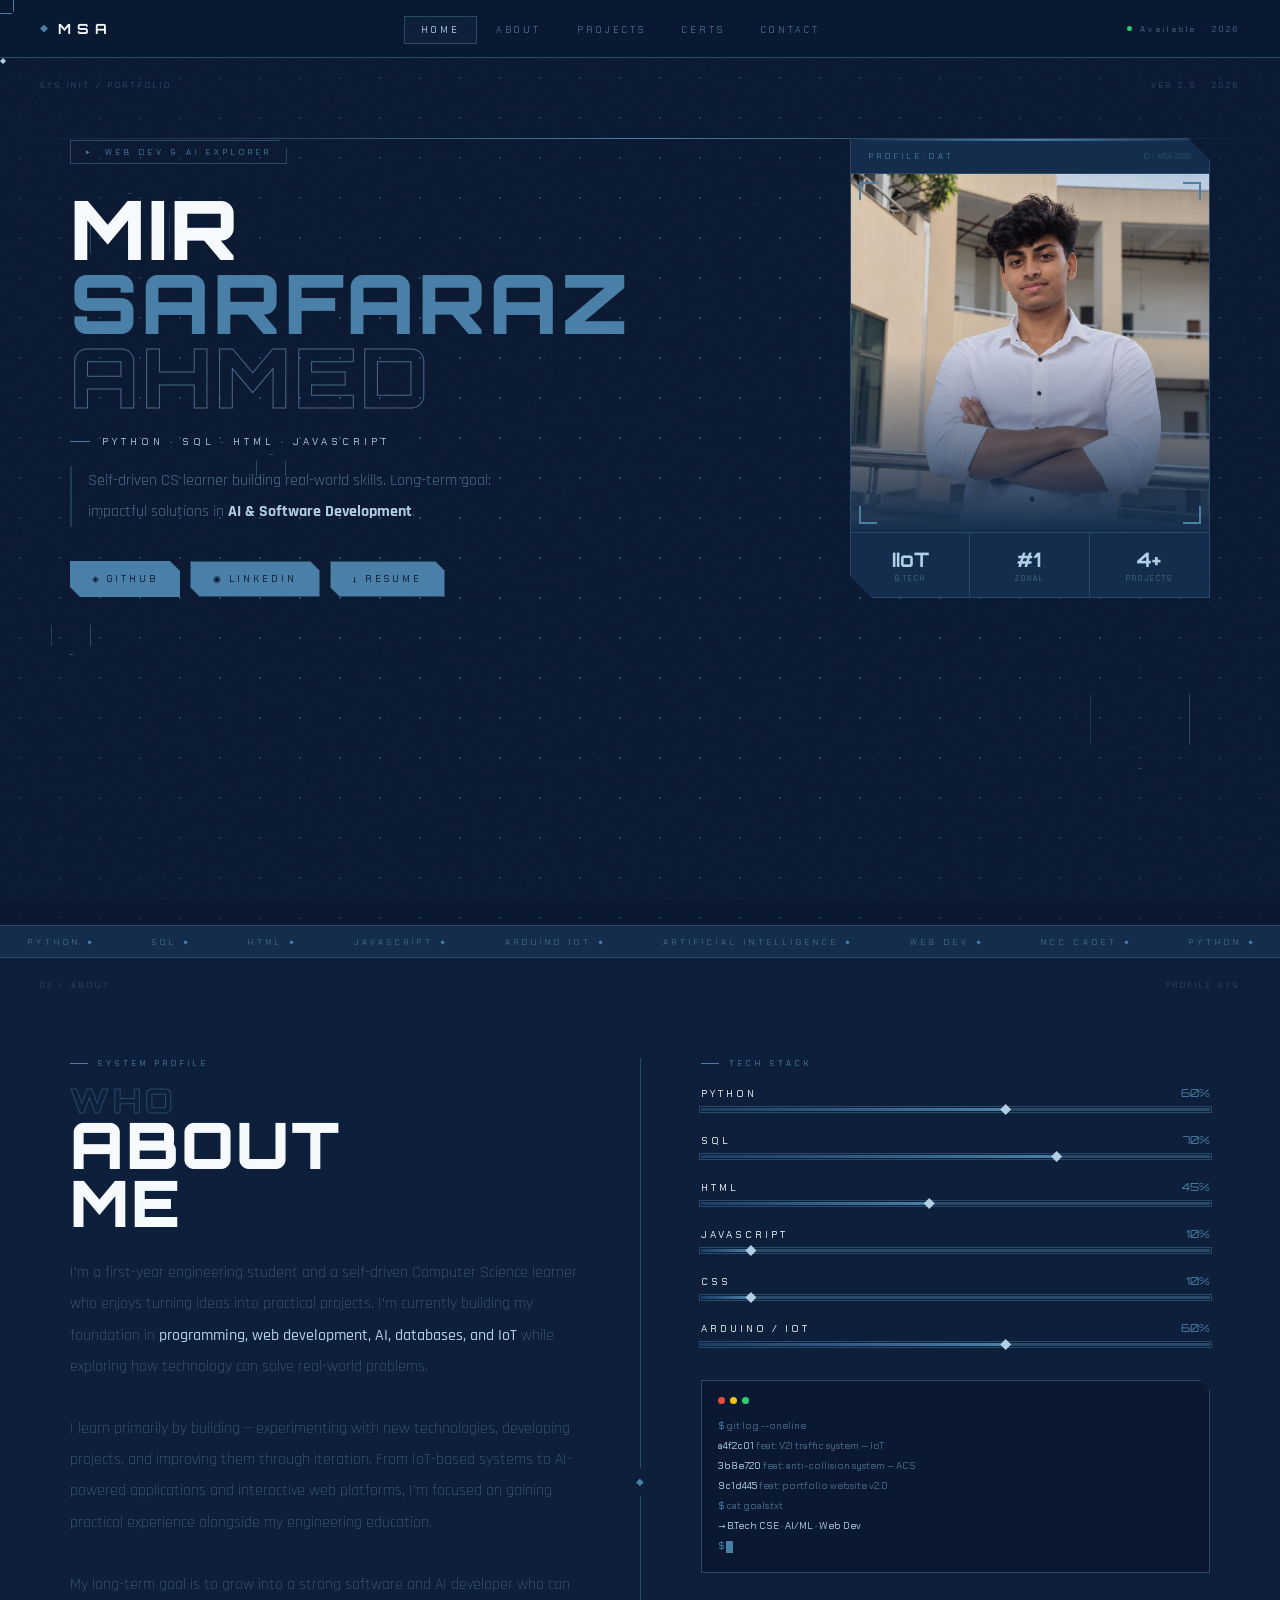
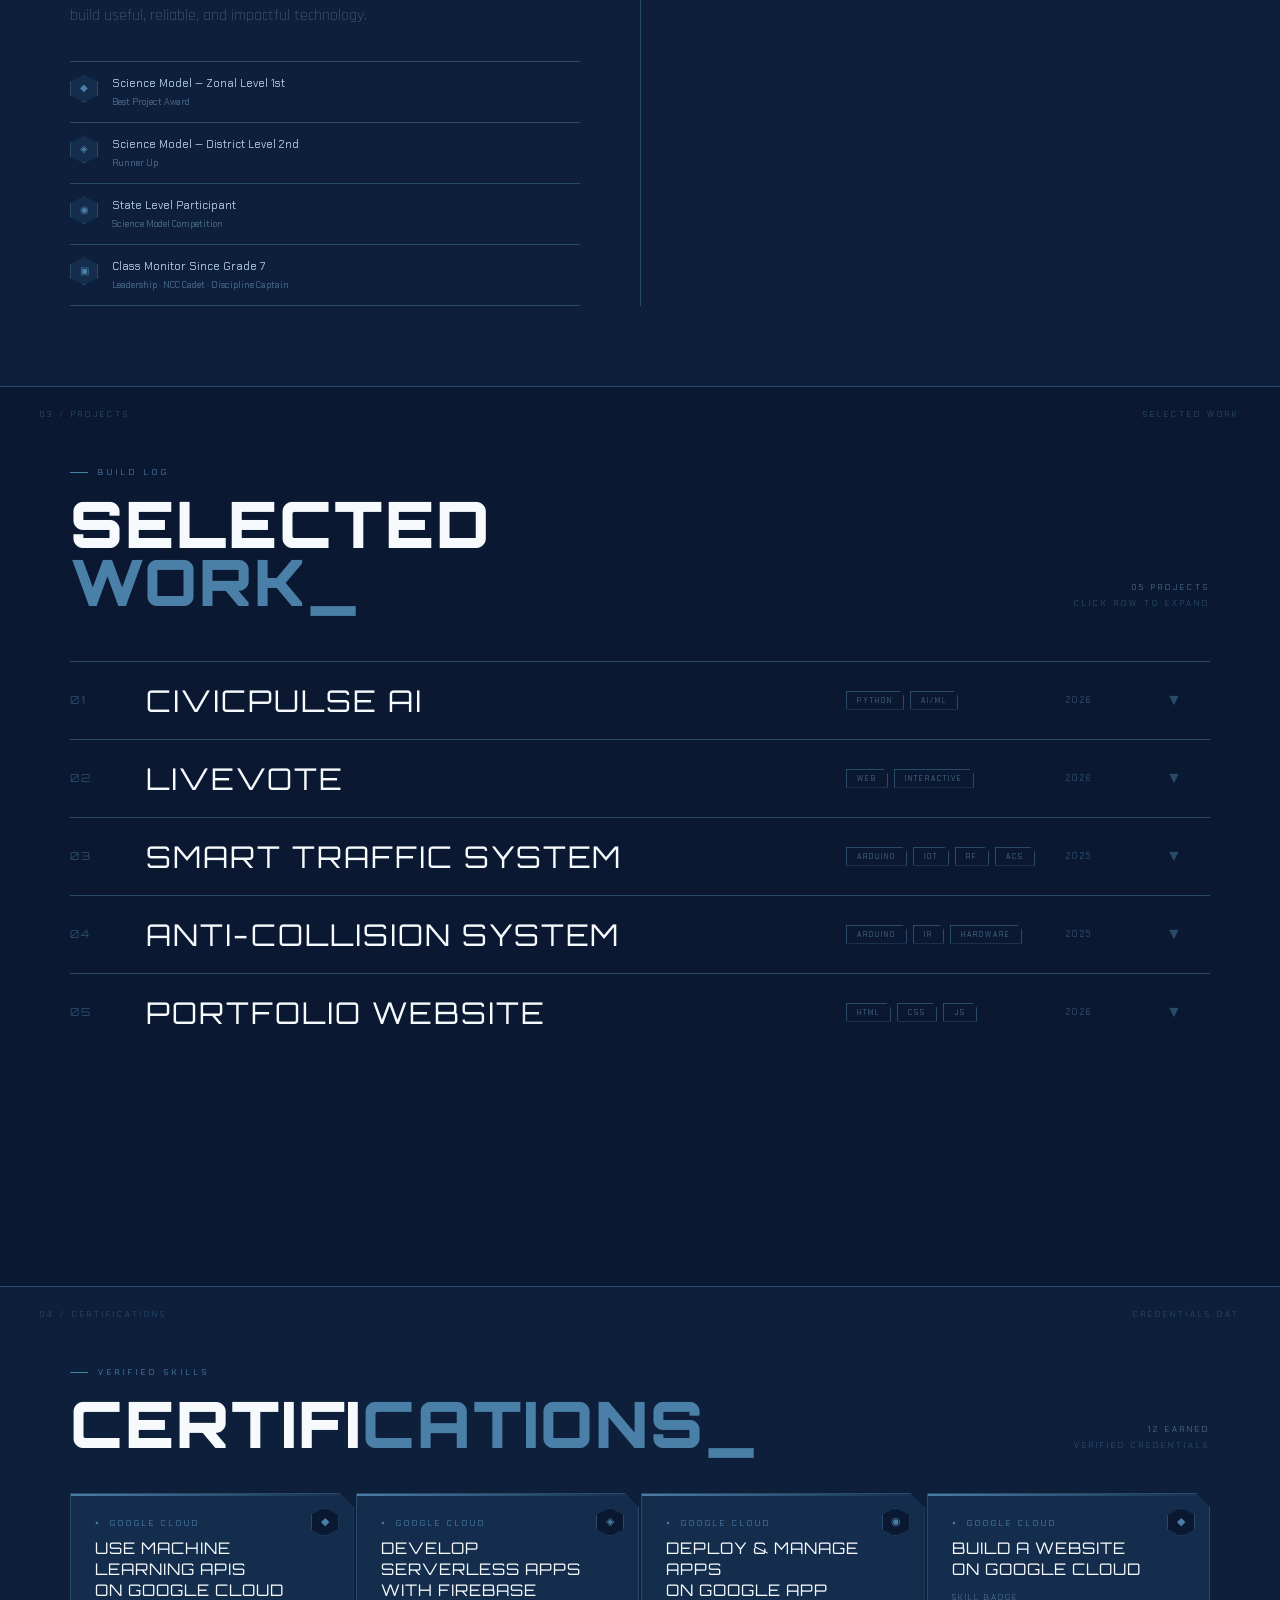
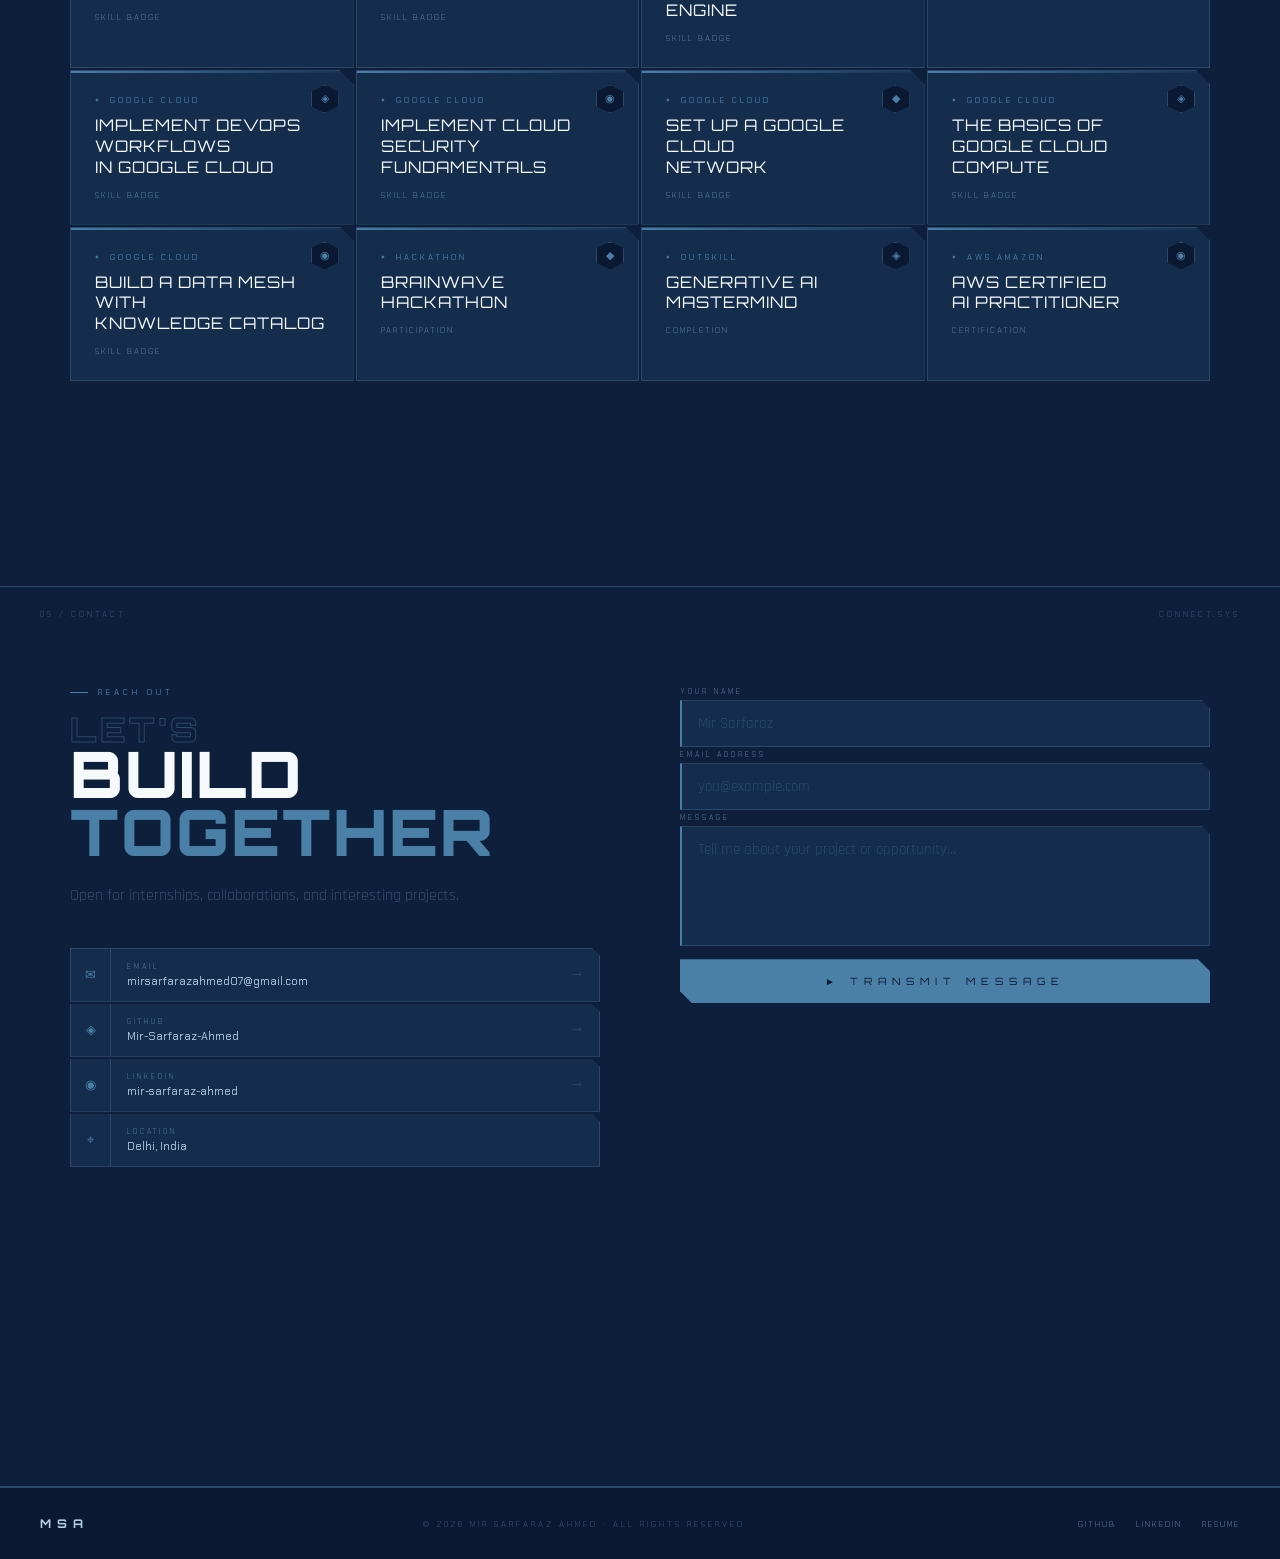
<file: index.html>
<!DOCTYPE html>
<html lang="en">
<head>
<meta charset="UTF-8">
<meta name="viewport" content="width=device-width, initial-scale=1.0">
<title>Mir Sarfaraz Ahmed | Portfolio</title>
<link rel="icon" type="image/png" href="profile.jpg">
<link rel="preconnect" href="https://fonts.googleapis.com">
<link href="https://fonts.googleapis.com/css2?family=Orbitron:wght@400;600;700;900&family=Chakra+Petch:wght@300;400;500;600&family=Rajdhani:wght@300;400;500&display=swap" rel="stylesheet">
<link rel="stylesheet" href="style.css">

<style>
/* ── Certifications ─────────────────────────── */
.cert-grid {
  display: grid;
  grid-template-columns: repeat(auto-fill, minmax(280px, 1fr));
  gap: 2px;
  max-width: 1140px;
  margin: 40px auto 0;
}
.cert-card {
  background: var(--surface2);
  border: 1px solid var(--dim);
  padding: 24px;
  position: relative;
  clip-path: polygon(0 0, calc(100% - 14px) 0, 100% 14px, 100% 100%, 0 100%);
  transition: all .25s;
}
.cert-card::before {
  content: '';
  position: absolute; top: 0; left: 0; right: 0; height: 2px;
  background: linear-gradient(90deg, var(--accent), transparent);
}
.cert-card:hover {
  background: rgba(74,127,167,0.08);
  border-color: var(--accent);
}
.cert-card.coming-soon { opacity: .4; cursor: default; }
.cert-issuer {
  font-family: var(--font-ui); font-size: 8px; letter-spacing: 3px;
  text-transform: uppercase; color: var(--accent);
  margin-bottom: 10px;
  display: flex; align-items: center; gap: 8px;
}
.cert-issuer::before { content: '◆'; font-size: 6px; }
.cert-name {
  font-family: var(--font-display); font-size: 16px;
  letter-spacing: 1px; text-transform: uppercase;
  color: var(--white); line-height: 1.3;
}
.cert-date {
  font-family: var(--font-ui); font-size: 8px; letter-spacing: 2px;
  color: var(--muted); margin-top: 12px; text-transform: uppercase;
}
.cert-badge {
  position: absolute; top: 14px; right: 14px;
  width: 28px; height: 28px;
  border: 1px solid var(--dim); background: var(--bg);
  display: flex; align-items: center; justify-content: center;
  font-size: 11px; color: var(--accent);
  clip-path: polygon(50% 0, 100% 25%, 100% 75%, 50% 100%, 0 75%, 0 25%);
}

/* ── ACS block inside project expand ────────── */
.acs-block {
  margin-top: 18px;
  padding-top: 16px;
  border-top: 1px solid var(--dim);
}
.acs-label {
  font-family: var(--font-ui); font-size: 8px; letter-spacing: 4px;
  text-transform: uppercase; color: var(--accent);
  margin-bottom: 10px;
  display: flex; align-items: center; gap: 8px;
}
.acs-label::before { content: '►'; font-size: 6px; }
.acs-block p {
  font-family: var(--font-body); font-size: 14px;
  line-height: 1.85; color: var(--muted);
}
</style>
</head>
<body>

<!-- CUSTOM CURSOR -->
<div class="c-dot" id="cdot"></div>
<div class="c-ring" id="cring"></div>

<!-- ══════════════════════════════════════
     NAVBAR
══════════════════════════════════════ -->
<nav id="navbar">
  <div class="nav-logo">MSA</div>
  <ul class="nav-links">
    <li><a href="#home"            class="active">Home</a></li>
    <li><a href="#about"                         >About</a></li>
    <li><a href="#projects"                      >Projects</a></li>
    <li><a href="#certifications"                >Certs</a></li>
    <li><a href="#contact"                       >Contact</a></li>
  </ul>
  <div class="nav-status">
    <div class="status-dot"></div>Available · 2026
  </div>
</nav>


<!-- ══════════════════════════════════════
     HERO
══════════════════════════════════════ -->
<header id="home" class="section">

  <div class="dot-grid"></div>
  <div class="scan-line"></div>
  <div class="hex-bg">
    <div class="hex"></div><div class="hex"></div><div class="hex"></div>
    <div class="hex"></div><div class="hex"></div>
  </div>

  <span class="sc sc-tl reveal-left">SYS.INIT / PORTFOLIO</span>
  <span class="sc sc-tr">VER 2.0 · 2026</span>
  <span class="sc sc-bl">DELHI, INDIA</span>
  <span class="sc sc-br">COMPUTER SCIENCE</span>

  <div class="hero-content">

    <div class="hero-left">
      <div class="hero-tag reveal">WEB DEV &amp; AI EXPLORER</div>
      <h1 class="hero-name reveal">
        <span class="ln1">Mir</span>
        <span class="ln2">Sarfaraz</span>
        <span class="ln3">Ahmed</span>
      </h1>
      <div class="hero-role reveal">Python · SQL · HTML · JavaScript</div>
      <p class="hero-bio reveal">
        Self-driven CS learner building real-world skills. Long-term goal: impactful solutions in
        <strong>AI &amp; Software Development</strong>.
      </p>
      <div class="hero-actions reveal">
        <a href="https://github.com/Mir-Sarfaraz-Ahmed" target="_blank" class="btn btn-primary">◈ GitHub</a>
        <a href="https://www.linkedin.com/in/mir-sarfaraz-ahmed-367957329/" target="_blank" class="btn btn-ghost">◉ LinkedIn</a>
        <a href="resume.pdf" download class="btn btn-ghost">↓ Resume</a>
      </div>
    </div>

    <div class="hero-panel reveal">
      <div class="panel-header">
        <span class="panel-title">PROFILE.DAT</span>
        <span class="panel-id">ID :: MSA-2026</span>
      </div>
      <div class="panel-photo">
        <img src="profile.jpg" alt="Mir Sarfaraz Ahmed">
        <div class="panel-photo-overlay"></div>
        <span class="photo-corner tl"></span>
        <span class="photo-corner tr"></span>
        <span class="photo-corner bl"></span>
        <span class="photo-corner br"></span>
      </div>
      <div class="panel-stats">
        <div class="p-stat">
          <div class="p-stat-val">IIoT</div>
          <div class="p-stat-key">B.Tech</div>
        </div>
        <div class="p-stat">
          <div class="p-stat-val">#1</div>
          <div class="p-stat-key">Zonal</div>
        </div>
        <div class="p-stat">
          <div class="p-stat-val">4+</div>
          <div class="p-stat-key">Projects</div>
        </div>
      </div>
    </div>

  </div>

  <div class="ticker-bar">
    <div class="ticker-track">
      <span>Python</span><span>SQL</span><span>HTML</span><span>JavaScript</span>
      <span>Arduino IoT</span><span>Artificial Intelligence</span><span>Web Dev</span><span>NCC Cadet</span>
      <span>Python</span><span>SQL</span><span>HTML</span><span>JavaScript</span>
      <span>Arduino IoT</span><span>Artificial Intelligence</span><span>Web Dev</span><span>NCC Cadet</span>
    </div>
  </div>

</header>


<!-- ══════════════════════════════════════
     ABOUT
══════════════════════════════════════ -->
<section id="about" class="section">

  <span class="sc sc-tl">02 / ABOUT</span>
  <span class="sc sc-tr">PROFILE.SYS</span>

  <div class="about-grid">

    <div class="about-left-panel">
      <div class="section-tag reveal">System Profile</div>
      <h2 class="section-title reveal">
        <span class="ghost-txt">WHO</span>
        About<br>Me
      </h2>
      <p class="about-desc reveal">
        I’m a first-year engineering student and a self-driven Computer Science learner who enjoys turning ideas into practical projects. I’m currently building my foundation in <strong>programming, web development, AI, databases, and IoT</strong> while exploring how technology can solve real-world problems.<br><br>
        I learn primarily by building — experimenting with new technologies, developing projects, and improving them through iteration. From IoT-based systems to AI-powered applications and interactive web platforms, I’m focused on gaining practical experience alongside my engineering education.<br><br>
        My long-term goal is to grow into a strong software and AI developer who can build useful, reliable, and impactful technology.
      </p>

      <div class="ach-list reveal">
        <div class="ach-item">
          <div class="ach-icon">◆</div>
          <div class="ach-text">Science Model — Zonal Level 1st<small>Best Project Award</small></div>
        </div>
        <div class="ach-item">
          <div class="ach-icon">◈</div>
          <div class="ach-text">Science Model — District Level 2nd<small>Runner Up</small></div>
        </div>
        <div class="ach-item">
          <div class="ach-icon">◉</div>
          <div class="ach-text">State Level Participant<small>Science Model Competition</small></div>
        </div>
        <div class="ach-item">
          <div class="ach-icon">▣</div>
          <div class="ach-text">Class Monitor Since Grade 7<small>Leadership · NCC Cadet · Discipline Captain</small></div>
        </div>
      </div>
    </div>

    <div class="about-divider"></div>

    <div class="about-right-panel">
      <div class="section-tag reveal">Tech Stack</div>

      <div class="skills-block reveal" id="skillsBlock">
        <div class="skill-row">
          <div class="skill-meta"><span class="skill-name">Python</span><span class="skill-pct">60%</span></div>
          <div class="skill-track"><div class="skill-fill" data-w="60"></div></div>
        </div>
        <div class="skill-row">
          <div class="skill-meta"><span class="skill-name">SQL</span><span class="skill-pct">70%</span></div>
          <div class="skill-track"><div class="skill-fill" data-w="70"></div></div>
        </div>
        <div class="skill-row">
          <div class="skill-meta"><span class="skill-name">HTML</span><span class="skill-pct">45%</span></div>
          <div class="skill-track"><div class="skill-fill" data-w="45"></div></div>
        </div>
        <div class="skill-row">
          <div class="skill-meta"><span class="skill-name">JavaScript</span><span class="skill-pct">10%</span></div>
          <div class="skill-track"><div class="skill-fill" data-w="10"></div></div>
        </div>
        <div class="skill-row">
          <div class="skill-meta"><span class="skill-name">CSS</span><span class="skill-pct">10%</span></div>
          <div class="skill-track"><div class="skill-fill" data-w="10"></div></div>
        </div>
        <div class="skill-row">
          <div class="skill-meta"><span class="skill-name">Arduino / IoT</span><span class="skill-pct">60%</span></div>
          <div class="skill-track"><div class="skill-fill" data-w="60"></div></div>
        </div>
      </div>

      <div class="terminal reveal">
        <div class="terminal-dots">
          <span class="td-red"></span>
          <span class="td-yellow"></span>
          <span class="td-green"></span>
        </div>
        <div class="terminal-body">
          <p><span class="t-cmd">$</span> git log --oneline</p>
          <p><span class="t-sha">a4f2c01</span> feat: V2I traffic system — IoT</p>
          <p><span class="t-sha">3b8e720</span> feat: anti-collision system — ACS</p>
          <p><span class="t-sha">9c1d445</span> feat: portfolio website v2.0</p>
          <p><span class="t-cmd">$</span> cat goals.txt</p>
          <p><span class="t-hi">→ B.Tech CSE · AI/ML · Web Dev</span></p>
          <p><span class="t-cmd">$</span> <span class="t-cursor"></span></p>
        </div>
      </div>
    </div>

  </div>
</section>


<!-- ══════════════════════════════════════
     PROJECTS
══════════════════════════════════════ -->
<section id="projects" class="section">

  <span class="sc sc-tl">03 / PROJECTS</span>
  <span class="sc sc-tr">SELECTED WORK</span>

  <div class="projects-head reveal">
    <div>
      <div class="section-tag">Build Log</div>
      <h2 class="section-title">Selected<br><span class="accent">Work_</span></h2>
    </div>
    <div class="proj-count">05 PROJECTS<br><span>CLICK ROW TO EXPAND</span></div>
  </div>

  <div class="proj-table reveal">

    <!-- Project 1 — CivicPulse AI -->
    <div class="proj-row" onclick="toggleProject(0)">
      <span class="p-idx">01</span>
      <span class="p-title">CivicPulse AI</span>
      <div class="p-tags">
        <span class="p-tag">Python</span>
        <span class="p-tag">AI/ML</span>
      </div>
      <span class="p-year">2026</span>
      <span class="p-arrow" id="parr0">▼</span>
    </div>
    <div class="proj-detail" id="pdet0">
      <div class="proj-detail-inner">
        <div>
          <p>
            An AI-powered civic issue reporting and prioritization platform. Citizens can report issues such as potholes, emergencies, and garbage pileups. The system uses AI to analyze reports, assess severity, and score priorities for urban problem tracking.
          </p>
          <a href="https://civicpulse-ai-pi.vercel.app/#" target="_blank" class="proj-detail-link">View Live Platform →</a>
          <br>
          <a href="https://github.com/Mir-Sarfaraz-Ahmed/civicpulse-ai" target="_blank" class="proj-detail-link">View GitHub Repository →</a>
        </div>
        <div class="proj-detail-img">
          <img src="civicpulse.jpg" alt="CivicPulse AI"
               onerror="this.parentElement.innerHTML='[ CIVICPULSE AI DASHBOARD ]'">
        </div>
      </div>
    </div>

    <!-- Project 2 — LiveVote -->
    <div class="proj-row" onclick="toggleProject(1)">
      <span class="p-idx">02</span>
      <span class="p-title">LiveVote</span>
      <div class="p-tags">
        <span class="p-tag">Web</span>
        <span class="p-tag">Interactive</span>
      </div>
      <span class="p-year">2026</span>
      <span class="p-arrow" id="parr1">▼</span>
    </div>
    <div class="proj-detail" id="pdet1">
      <div class="proj-detail-inner">
        <div>
          <p>
            An interactive real-time voting and polling platform designed for presentations, classrooms, and workshops. Features include live session hosting, participant joining via room code or QR, prepared question banks, and live results tracking.
          </p>
          <a href="https://livevotebysarfaraz.ai.studio/" target="_blank" class="proj-detail-link">View Live Platform →</a>
        </div>
        <div class="proj-detail-img">
          <img src="livevote.jpg" alt="LiveVote by Sarfaraz"
               onerror="this.parentElement.innerHTML='[ LIVEVOTE DASHBOARD ]'">
        </div>
      </div>
    </div>

    <!-- Project 3 — Smart Traffic System -->
    <div class="proj-row" onclick="toggleProject(2)">
      <span class="p-idx">03</span>
      <span class="p-title">Smart Traffic System</span>
      <div class="p-tags">
        <span class="p-tag">Arduino</span>
        <span class="p-tag">IoT</span>
        <span class="p-tag">RF</span>
        <span class="p-tag">ACS</span>
      </div>
      <span class="p-year">2025</span>
      <span class="p-arrow" id="parr2">▼</span>
    </div>
    <div class="proj-detail" id="pdet2">
      <div class="proj-detail-inner">
        <div>
          <p>
            Arduino-based V2I intelligent traffic control using IR sensors for density
            detection, RF-based ambulance priority override, and adaptive signal timing.
            Won 1st at Zonal and 2nd at District level science model competition.
          </p>
          <a href="traffic-project.html" class="proj-detail-link">View Full Project →</a>

          <!-- ACS grouped here -->
          <div class="acs-block">
            <div class="acs-label">Anti-Collision System (ACS)</div>
            <p>
              Collision Avoidance Warning System for hazardous road sections like mountain
              turns. Uses IR sensors and a relay module to detect oncoming vehicles around
              blind spots and trigger real-time visual alerts — preventing accidents before
              they happen.
            </p>
          </div>
        </div>
        <div class="proj-detail-img">
          <img src="traffic1.jpg" alt="Traffic System"
               onerror="this.parentElement.innerHTML='[ TRAFFIC MODEL ]'">
        </div>
      </div>
    </div>

    <!-- Project 4 — Anti-Collision System -->
    <div class="proj-row" onclick="toggleProject(3)">
      <span class="p-idx">04</span>
      <span class="p-title">Anti-Collision System</span>
      <div class="p-tags">
        <span class="p-tag">Arduino</span>
        <span class="p-tag">IR</span>
        <span class="p-tag">Hardware</span>
      </div>
      <span class="p-year">2025</span>
      <span class="p-arrow" id="parr3">▼</span>
    </div>
    <div class="proj-detail" id="pdet3">
      <div class="proj-detail-inner">
        <div>
          <p>
            A Collision Avoidance Warning System designed for hazardous road sections like mountain turns. It uses IR sensors and relay modules to detect oncoming vehicles around blind spots and triggers real-time visual alerts to prevent accidents.
          </p>
          <a href="acs-project.html" class="proj-detail-link">View Full Project →</a>
        </div>
        <div class="proj-detail-img">
          <img src="traffic2.jpg" alt="Anti Collision System"
               onerror="this.parentElement.innerHTML='[ ACS SYSTEM ]'">
        </div>
      </div>
    </div>

    <!-- Project 5 — Portfolio Website -->
    <div class="proj-row" onclick="toggleProject(4)">
      <span class="p-idx">05</span>
      <span class="p-title">Portfolio Website</span>
      <div class="p-tags">
        <span class="p-tag">HTML</span>
        <span class="p-tag">CSS</span>
        <span class="p-tag">JS</span>
      </div>
      <span class="p-year">2026</span>
      <span class="p-arrow" id="parr4">▼</span>
    </div>
    <div class="proj-detail" id="pdet4">
      <div class="proj-detail-inner">
        <div>
          <p>
            Built from scratch using vanilla HTML, CSS and JavaScript. Features a dark
            navy futuristic design system, contact form via Formspree, animated skill bars,
            custom cursor, scroll reveals, and a dedicated project detail page.
          </p>
          <a href="#home" class="proj-detail-link">You're looking at it →</a>
        </div>
        <!-- Add portfolio-screenshot.png to your repo to show here -->
        <div class="proj-detail-img">
          <img src="portfolio-screenshot.png" alt="Portfolio Screenshot"
               onerror="this.parentElement.innerHTML='[ TAKE A SCREENSHOT &amp; SAVE AS portfolio-screenshot.png ]'">
        </div>
      </div>
    </div>

  </div>
</section>


<!-- ══════════════════════════════════════
     CERTIFICATIONS
══════════════════════════════════════ -->
<section id="certifications" class="section" style="background:var(--bg2)">

  <span class="sc sc-tl">04 / CERTIFICATIONS</span>
  <span class="sc sc-tr">CREDENTIALS.DAT</span>

  <div style="max-width:1140px; margin:0 auto">

    <div class="projects-head reveal" style="margin-bottom:10px">
      <div>
        <div class="section-tag">Verified Skills</div>
        <h2 class="section-title">Certifi<span class="accent">cations_</span></h2>
      </div>
      <div class="proj-count">12 EARNED<br><span>VERIFIED CREDENTIALS</span></div>
    </div>

    <div class="cert-grid reveal">

      <!-- Cert 1 -->
      <div class="cert-card">
        <div class="cert-badge">◆</div>
        <div class="cert-issuer">Google Cloud</div>
        <div class="cert-name">Use Machine Learning APIs<br>on Google Cloud</div>
        <div class="cert-date">Skill Badge</div>
      </div>

      <!-- Cert 2 -->
      <div class="cert-card">
        <div class="cert-badge">◈</div>
        <div class="cert-issuer">Google Cloud</div>
        <div class="cert-name">Develop Serverless Apps<br>with Firebase</div>
        <div class="cert-date">Skill Badge</div>
      </div>

      <!-- Cert 3 -->
      <div class="cert-card">
        <div class="cert-badge">◉</div>
        <div class="cert-issuer">Google Cloud</div>
        <div class="cert-name">Deploy &amp; Manage Apps<br>on Google App Engine</div>
        <div class="cert-date">Skill Badge</div>
      </div>

      <!-- Cert 4 -->
      <div class="cert-card">
        <div class="cert-badge">◆</div>
        <div class="cert-issuer">Google Cloud</div>
        <div class="cert-name">Build a Website<br>on Google Cloud</div>
        <div class="cert-date">Skill Badge</div>
      </div>

      <!-- Cert 5 -->
      <div class="cert-card">
        <div class="cert-badge">◈</div>
        <div class="cert-issuer">Google Cloud</div>
        <div class="cert-name">Implement DevOps Workflows<br>in Google Cloud</div>
        <div class="cert-date">Skill Badge</div>
      </div>

      <!-- Cert 6 -->
      <div class="cert-card">
        <div class="cert-badge">◉</div>
        <div class="cert-issuer">Google Cloud</div>
        <div class="cert-name">Implement Cloud Security<br>Fundamentals</div>
        <div class="cert-date">Skill Badge</div>
      </div>

      <!-- Cert 7 -->
      <div class="cert-card">
        <div class="cert-badge">◆</div>
        <div class="cert-issuer">Google Cloud</div>
        <div class="cert-name">Set Up a Google Cloud<br>Network</div>
        <div class="cert-date">Skill Badge</div>
      </div>

      <!-- Cert 8 -->
      <div class="cert-card">
        <div class="cert-badge">◈</div>
        <div class="cert-issuer">Google Cloud</div>
        <div class="cert-name">The Basics of Google Cloud<br>Compute</div>
        <div class="cert-date">Skill Badge</div>
      </div>

      <!-- Cert 9 -->
      <div class="cert-card">
        <div class="cert-badge">◉</div>
        <div class="cert-issuer">Google Cloud</div>
        <div class="cert-name">Build a Data Mesh with<br>Knowledge Catalog</div>
        <div class="cert-date">Skill Badge</div>
      </div>

      <!-- Cert 10 -->
      <div class="cert-card">
        <div class="cert-badge">◆</div>
        <div class="cert-issuer">Hackathon</div>
        <div class="cert-name">Brainwave<br>Hackathon</div>
        <div class="cert-date">Participation</div>
      </div>

      <!-- Cert 11 -->
      <div class="cert-card">
        <div class="cert-badge">◈</div>
        <div class="cert-issuer">Outskill</div>
        <div class="cert-name">Generative AI<br>Mastermind</div>
        <div class="cert-date">Completion</div>
      </div>

      <!-- Cert 12 -->
      <div class="cert-card">
        <div class="cert-badge">◉</div>
        <div class="cert-issuer">AWS Amazon</div>
        <div class="cert-name">AWS Certified<br>AI Practitioner</div>
        <div class="cert-date">Certification</div>
      </div>

    </div>
  </div>
</section>


<!-- ══════════════════════════════════════
     CONTACT
══════════════════════════════════════ -->
<section id="contact" class="section">

  <span class="sc sc-tl">05 / CONTACT</span>
  <span class="sc sc-tr">CONNECT.SYS</span>

  <div class="contact-wrap">

    <div class="contact-left">
      <div class="section-tag reveal">Reach Out</div>
      <h2 class="section-title reveal">
        <span class="ghost-txt">LET'S</span>
        Build<br><span class="accent">Together</span>
      </h2>
      <p class="about-desc reveal" style="margin-top:20px">
        Open for internships, collaborations, and interesting projects.
      </p>

      <div class="contact-channels reveal">
        <a class="channel" href="mailto:mirsarfarazahmed07@gmail.com">
          <div class="ch-icon">✉</div>
          <div class="ch-content">
            <div class="ch-label">Email</div>
            <div class="ch-value">mirsarfarazahmed07@gmail.com</div>
          </div>
          <span class="ch-arrow">→</span>
        </a>
        <a class="channel" href="https://github.com/Mir-Sarfaraz-Ahmed" target="_blank">
          <div class="ch-icon">◈</div>
          <div class="ch-content">
            <div class="ch-label">GitHub</div>
            <div class="ch-value">Mir-Sarfaraz-Ahmed</div>
          </div>
          <span class="ch-arrow">→</span>
        </a>
        <a class="channel" href="https://www.linkedin.com/in/mir-sarfaraz-ahmed-367957329/" target="_blank">
          <div class="ch-icon">◉</div>
          <div class="ch-content">
            <div class="ch-label">LinkedIn</div>
            <div class="ch-value">mir-sarfaraz-ahmed</div>
          </div>
          <span class="ch-arrow">→</span>
        </a>
        <div class="channel channel-static">
          <div class="ch-icon">⌖</div>
          <div class="ch-content">
            <div class="ch-label">Location</div>
            <div class="ch-value">Delhi, India</div>
          </div>
        </div>
      </div>
    </div>

    <div class="contact-form-wrap reveal">
      <form id="contact-form" action="https://formspree.io/f/xojnpjqy" method="POST">
        <div class="form-group">
          <label class="form-label">Your Name</label>
          <input class="form-input" type="text" name="name" placeholder="Mir Sarfaraz" required>
        </div>
        <div class="form-group">
          <label class="form-label">Email Address</label>
          <input class="form-input" type="email" name="email" placeholder="you@example.com" required>
        </div>
        <div class="form-group">
          <label class="form-label">Message</label>
          <textarea class="form-textarea" name="message" placeholder="Tell me about your project or opportunity..." required></textarea>
        </div>
        <button type="submit" class="btn-submit">► Transmit Message</button>
        <p id="form-status"></p>
      </form>
    </div>

  </div>
</section>


<!-- ══════════════════════════════════════
     FOOTER
══════════════════════════════════════ -->
<footer>
  <div class="footer-brand">MSA</div>
  <div class="footer-copy">© 2026 Mir Sarfaraz Ahmed · All Rights Reserved</div>
  <div class="footer-links">
    <a href="https://github.com/Mir-Sarfaraz-Ahmed" target="_blank">GitHub</a>
    <a href="https://www.linkedin.com/in/mir-sarfaraz-ahmed-367957329/" target="_blank">LinkedIn</a>
    <a href="resume.pdf" download>Resume</a>
  </div>
</footer>

<script src="script.js" defer></script>

<script>
/* Extended nav observer — now includes certifications */
(function () {
  const ids   = ['home', 'about', 'projects', 'certifications', 'contact'];
  const links = document.querySelectorAll('.nav-links a');
  window.addEventListener('scroll', () => {
    const y = window.scrollY + 80;
    ids.forEach((id, i) => {
      const sec = document.getElementById(id);
      if (sec && y >= sec.offsetTop && y < sec.offsetTop + sec.offsetHeight) {
        links.forEach(a => a.classList.remove('active'));
        if (links[i]) links[i].classList.add('active');
      }
    });
  });
})();
</script>

</body>
</html>
</file>
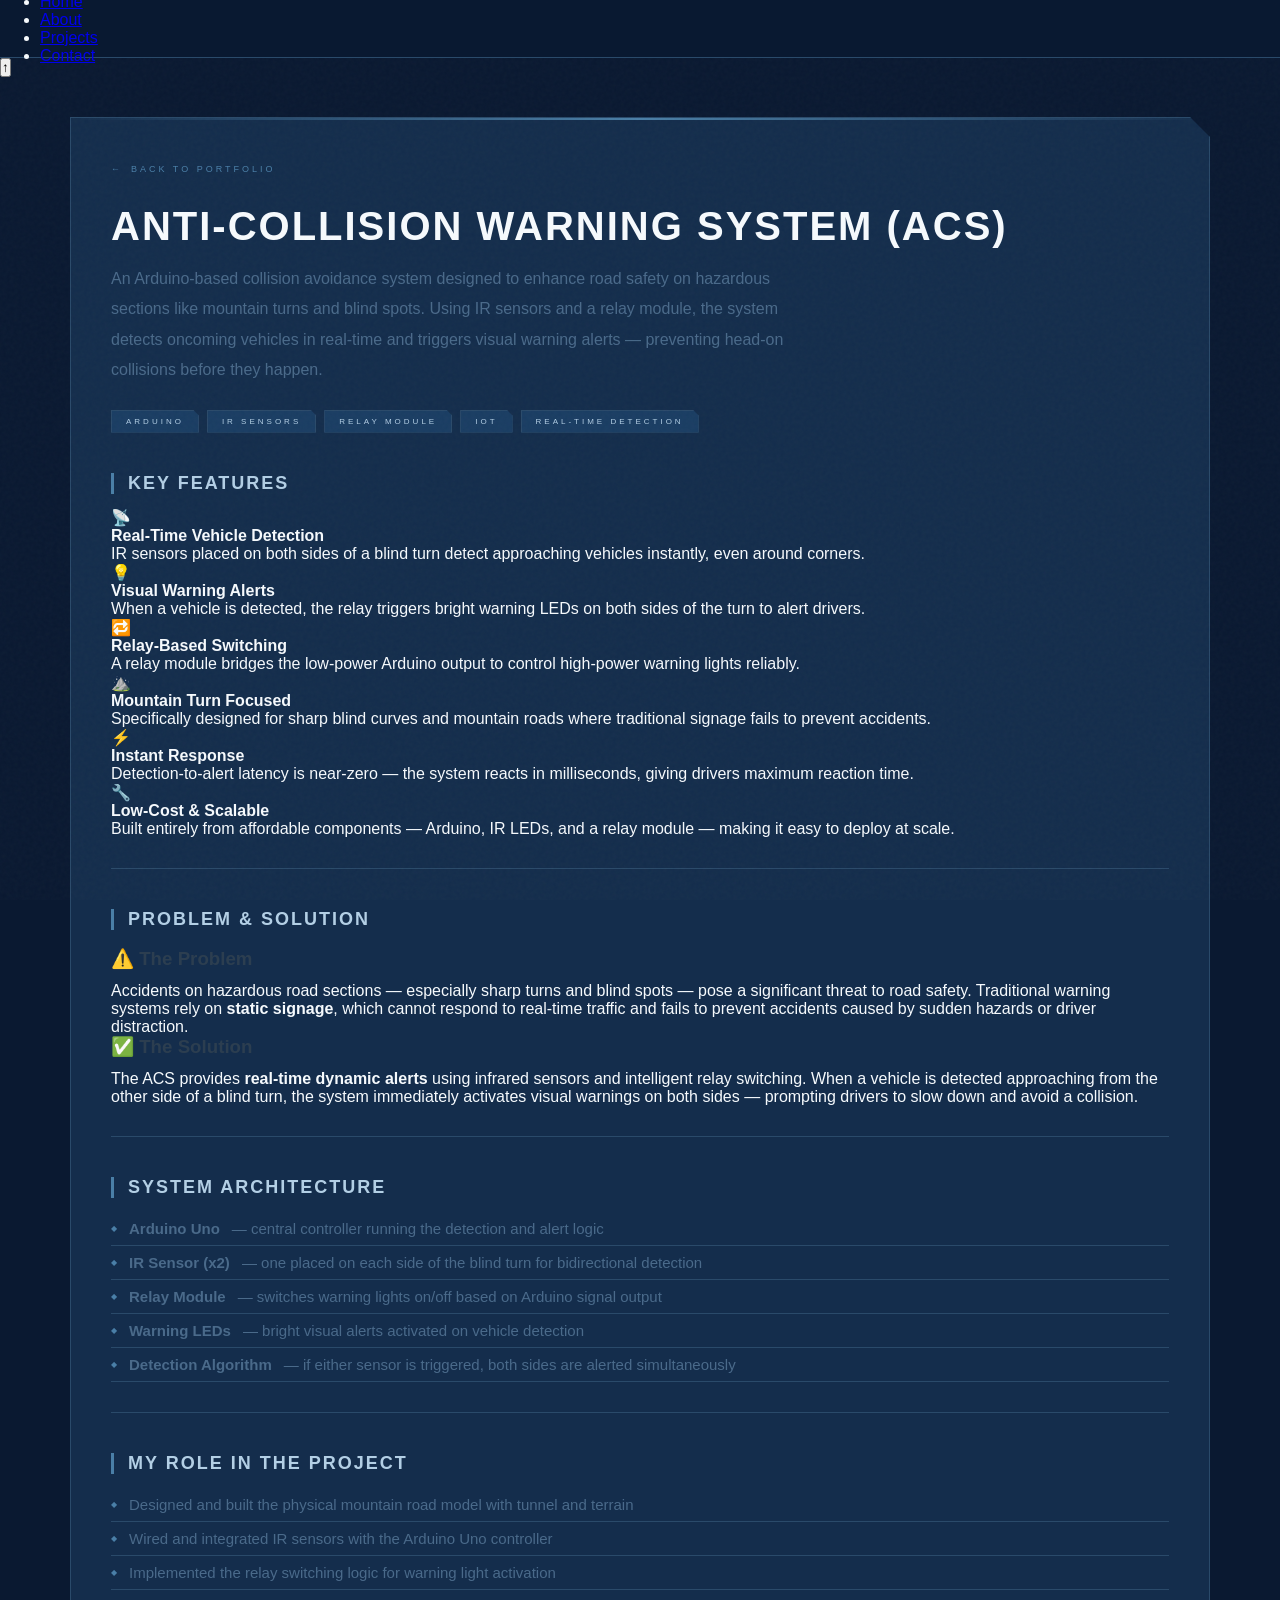
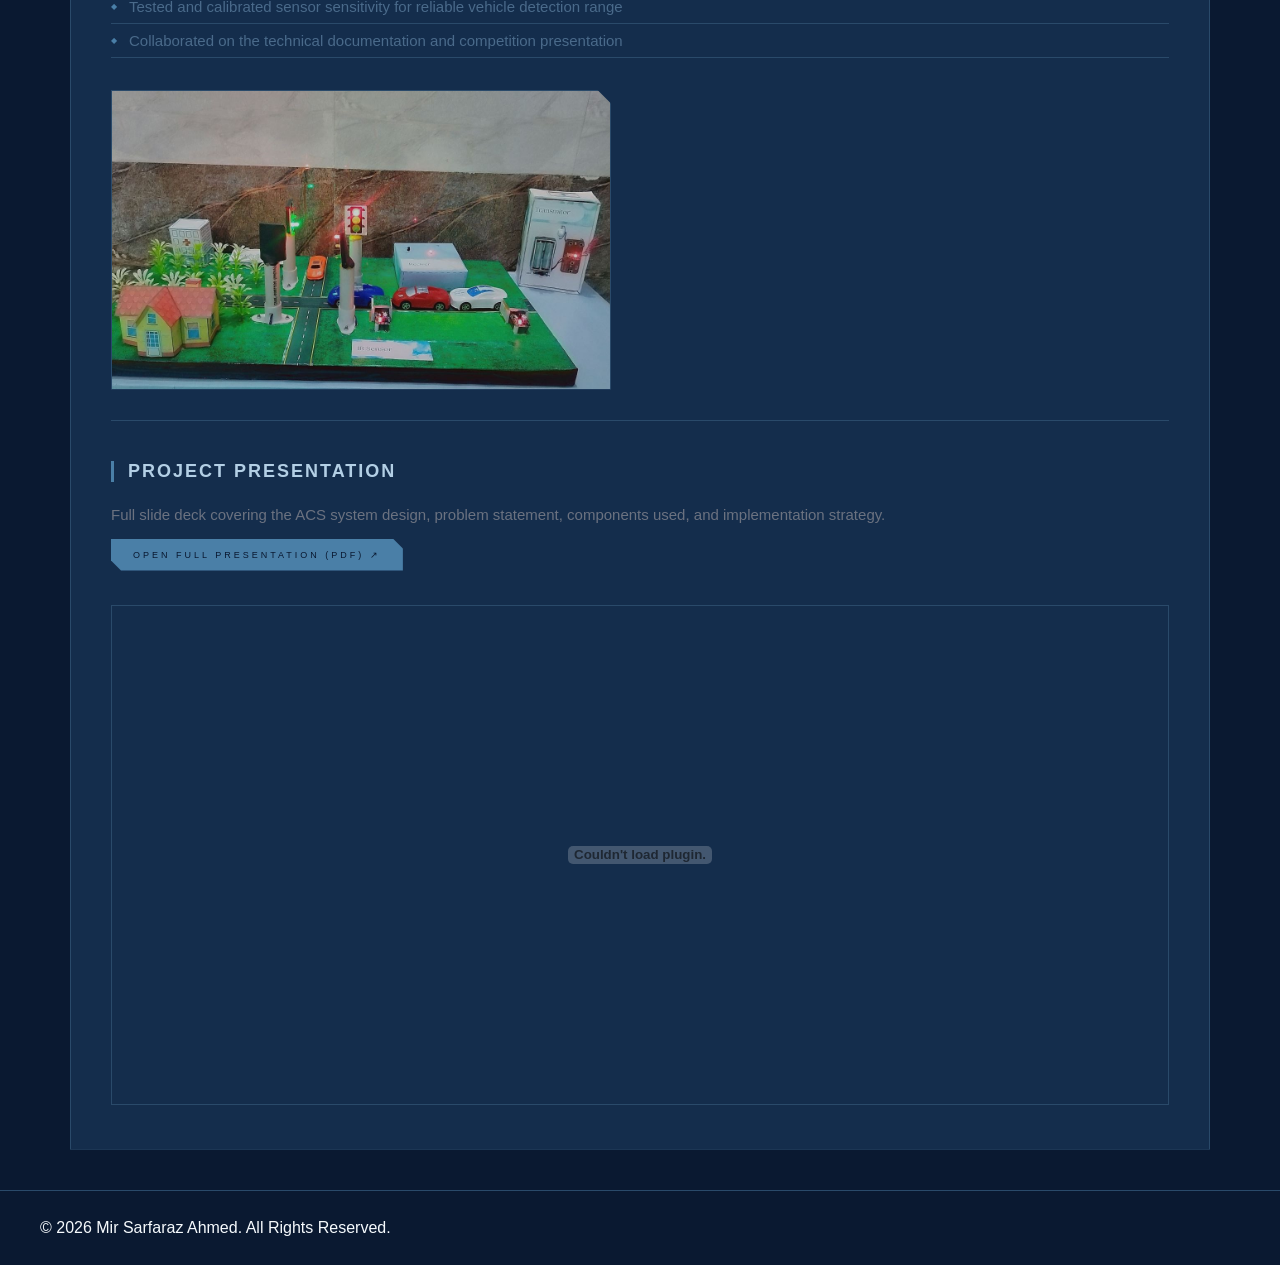
<file: acs-project.html>
<!DOCTYPE html>
<html lang="en">

<head>
<meta charset="UTF-8">
<meta name="viewport" content="width=device-width, initial-scale=1.0">
<title>Anti-Collision System (ACS) | Mir Sarfaraz Ahmed</title>
<link rel="stylesheet" href="style.css">
</head>

<body>

<!-- SCROLL TO TOP -->
<button id="scrollTop" aria-label="Scroll to top">↑</button>

<!-- NAVBAR -->
<nav id="navbar">
  <ul>
    <li><a href="index.html"          class="nav-link">Home</a></li>
    <li><a href="index.html#about"    class="nav-link">About</a></li>
    <li><a href="index.html#projects" class="nav-link">Projects</a></li>
    <li><a href="index.html#contact"  class="nav-link">Contact</a></li>
  </ul>
</nav>


<!-- ═══ PROJECT CONTENT ═══ -->
<section class="project-page">

  <a href="index.html" class="back-btn">Back to Portfolio</a>

  <h1>Anti-Collision Warning System (ACS)</h1>

  <p>
    An Arduino-based collision avoidance system designed to enhance road safety
    on hazardous sections like mountain turns and blind spots. Using IR sensors
    and a relay module, the system detects oncoming vehicles in real-time and
    triggers visual warning alerts — preventing head-on collisions before they happen.
  </p>

  <div class="tech-stack">
    <span>Arduino</span>
    <span>IR Sensors</span>
    <span>Relay Module</span>
    <span>IoT</span>
    <span>Real-Time Detection</span>
  </div>


  <!-- ── KEY FEATURES ── -->
  <h2>Key Features</h2>

  <div class="features-grid">

    <div class="feature-card">
      <div class="icon">📡</div>
      <h4>Real-Time Vehicle Detection</h4>
      <p>IR sensors placed on both sides of a blind turn detect approaching vehicles instantly, even around corners.</p>
    </div>

    <div class="feature-card">
      <div class="icon">💡</div>
      <h4>Visual Warning Alerts</h4>
      <p>When a vehicle is detected, the relay triggers bright warning LEDs on both sides of the turn to alert drivers.</p>
    </div>

    <div class="feature-card">
      <div class="icon">🔁</div>
      <h4>Relay-Based Switching</h4>
      <p>A relay module bridges the low-power Arduino output to control high-power warning lights reliably.</p>
    </div>

    <div class="feature-card">
      <div class="icon">⛰️</div>
      <h4>Mountain Turn Focused</h4>
      <p>Specifically designed for sharp blind curves and mountain roads where traditional signage fails to prevent accidents.</p>
    </div>

    <div class="feature-card">
      <div class="icon">⚡</div>
      <h4>Instant Response</h4>
      <p>Detection-to-alert latency is near-zero — the system reacts in milliseconds, giving drivers maximum reaction time.</p>
    </div>

    <div class="feature-card">
      <div class="icon">🔧</div>
      <h4>Low-Cost & Scalable</h4>
      <p>Built entirely from affordable components — Arduino, IR LEDs, and a relay module — making it easy to deploy at scale.</p>
    </div>

  </div>

  <hr>

  <!-- ── PROBLEM & SOLUTION ── -->
  <h2>Problem &amp; Solution</h2>

  <div class="about-wrapper" style="margin-top: 18px;">

    <div class="about-left">
      <h3 style="color: #2c3e50; font-family: 'Syne', sans-serif; margin-bottom: 12px;">⚠️ The Problem</h3>
      <p>
        Accidents on hazardous road sections — especially sharp turns and blind spots —
        pose a significant threat to road safety. Traditional warning systems rely on
        <strong>static signage</strong>, which cannot respond to real-time traffic and
        fails to prevent accidents caused by sudden hazards or driver distraction.
      </p>
    </div>

    <div class="about-left">
      <h3 style="color: #2c3e50; font-family: 'Syne', sans-serif; margin-bottom: 12px;">✅ The Solution</h3>
      <p>
        The ACS provides <strong>real-time dynamic alerts</strong> using infrared sensors
        and intelligent relay switching. When a vehicle is detected approaching from the
        other side of a blind turn, the system immediately activates visual warnings on
        both sides — prompting drivers to slow down and avoid a collision.
      </p>
    </div>

  </div>

  <hr>

  <!-- ── SYSTEM ARCHITECTURE ── -->
  <h2>System Architecture</h2>

  <ul>
    <li><strong>Arduino Uno</strong> — central controller running the detection and alert logic</li>
    <li><strong>IR Sensor (x2)</strong> — one placed on each side of the blind turn for bidirectional detection</li>
    <li><strong>Relay Module</strong> — switches warning lights on/off based on Arduino signal output</li>
    <li><strong>Warning LEDs</strong> — bright visual alerts activated on vehicle detection</li>
    <li><strong>Detection Algorithm</strong> — if either sensor is triggered, both sides are alerted simultaneously</li>
  </ul>

  <hr>

  <!-- ── MY ROLE ── -->
  <h2>My Role in the Project</h2>

  <ul>
    <li>Designed and built the physical mountain road model with tunnel and terrain</li>
    <li>Wired and integrated IR sensors with the Arduino Uno controller</li>
    <li>Implemented the relay switching logic for warning light activation</li>
    <li>Tested and calibrated sensor sensitivity for reliable vehicle detection range</li>
    <li>Collaborated on the technical documentation and competition presentation</li>
  </ul>

  <!-- ── PROJECT IMAGE ── -->
  <div class="project-images" style="margin-top: 32px;">
    <img src="traffic2.jpg" alt="Anti-Collision System Model"
         onerror="this.style.display='none'">
  </div>

  <hr>

  <!-- ── PRESENTATION ── -->
  <h2>Project Presentation</h2>

  <div class="media-box">
    <p style="margin-bottom: 16px; color: #6b7280; font-size: 15px;">
      Full slide deck covering the ACS system design, problem statement,
      components used, and implementation strategy.
    </p>

    <a href="ppt.pdf" target="_blank" class="btn">
      Open Full Presentation (PDF) ↗
    </a>

    <br><br>

    <embed src="ppt.pdf"
           type="application/pdf"
           width="100%"
           height="600px">
  </div>

</section>


<footer>
  <p>© 2026 <span>Mir Sarfaraz Ahmed</span>. All Rights Reserved.</p>
</footer>


<script>
  const btn = document.getElementById('scrollTop');
  const nav = document.getElementById('navbar');
  window.addEventListener('scroll', () => {
    btn.classList.toggle('show', window.scrollY > 400);
    nav.classList.toggle('scrolled', window.scrollY > 50);
  }, { passive: true });
  btn.addEventListener('click', () => window.scrollTo({ top: 0, behavior: 'smooth' }));
</script>

</body>
</html>
</file>
<file: style.css>
/* ════════════════════════════════════════════
   DESIGN TOKENS
════════════════════════════════════════════ */
:root {
  --bg:         #0A1931;
  --bg2:        #0d1f3a;
  --surface:    #1A3D63;
  --surface2:   #142d4c;
  --accent:     #4A7FA7;
  --accent-hi:  #B3CFE5;
  --white:      #F6FAFD;
  --muted:      #4a6a8a;
  --dim:        #2a4a6a;
  --glow:       rgba(74,127,167,0.25);
  --glow-hi:    rgba(179,207,229,0.12);

  --font-display: 'Orbitron', sans-serif;
  --font-ui:      'Chakra Petch', sans-serif;
  --font-body:    'Rajdhani', sans-serif;
}

/* ════════════════════════════════════════════
   RESET
════════════════════════════════════════════ */
*, *::before, *::after { margin:0; padding:0; box-sizing:border-box; }
html { scroll-behavior: smooth; }
body {
  background: var(--bg);
  color: var(--white);
  font-family: var(--font-body);
  overflow-x: hidden;
  padding-top: 58px;
}
::-webkit-scrollbar { width: 2px; }
::-webkit-scrollbar-track { background: var(--bg); }
::-webkit-scrollbar-thumb { background: var(--accent); }

/* noise overlay */
body::before {
  content: '';
  position: fixed; inset: 0; z-index: 1; pointer-events: none;
  background-image: url("data:image/svg+xml,%3Csvg viewBox='0 0 256 256' xmlns='http://www.w3.org/2000/svg'%3E%3Cfilter id='noise'%3E%3CfeTurbulence type='fractalNoise' baseFrequency='0.9' numOctaves='4' stitchTiles='stitch'/%3E%3C/filter%3E%3Crect width='100%25' height='100%25' filter='url(%23noise)' opacity='1'/%3E%3C/svg%3E");
  opacity: .03;
}

/* ════════════════════════════════════════════
   CUSTOM CURSOR
════════════════════════════════════════════ */
.c-dot {
  position: fixed; z-index: 9999; pointer-events: none;
  width: 6px; height: 6px;
  background: var(--accent-hi);
  clip-path: polygon(50% 0,100% 50%,50% 100%,0 50%);
  transition: transform .12s;
}
.c-ring {
  position: fixed; z-index: 9998; pointer-events: none;
  width: 28px; height: 28px;
  border: 1px solid var(--accent);
  transition: left .12s, top .12s;
  clip-path: polygon(10% 0,90% 0,100% 10%,100% 90%,90% 100%,10% 100%,0 90%,0 10%);
}

/* ════════════════════════════════════════════
   NAVBAR
════════════════════════════════════════════ */
#navbar {
  position: fixed; top: 0; left: 0; right: 0; z-index: 500;
  display: flex; align-items: center; justify-content: space-between;
  padding: 0 40px; height: 58px;
  background: rgba(10,25,49,0.92);
  border-bottom: 1px solid var(--dim);
  backdrop-filter: blur(16px);
}
.nav-logo {
  font-family: var(--font-display);
  font-size: 14px; letter-spacing: 6px; font-weight: 700;
  color: var(--white);
  display: flex; align-items: center; gap: 10px;
}
.nav-logo::before {
  content: '';
  display: block; width: 8px; height: 8px;
  background: var(--accent);
  clip-path: polygon(50% 0,100% 50%,50% 100%,0 50%);
  animation: pulse-dot 2s ease-in-out infinite;
}
.nav-links {
  display: flex; gap: 2px; list-style: none;
}
.nav-links a {
  font-family: var(--font-ui); font-size: 9px; letter-spacing: 3px;
  text-transform: uppercase; color: var(--muted); text-decoration: none;
  padding: 7px 16px; border: 1px solid transparent;
  transition: all .2s;
}
.nav-links a:hover,
.nav-links a.active {
  color: var(--accent-hi);
  border-color: var(--dim);
  background: rgba(74,127,167,0.08);
}
.nav-status {
  font-family: var(--font-ui); font-size: 8px; letter-spacing: 3px;
  color: var(--muted); display: flex; align-items: center; gap: 8px;
}
.status-dot {
  width: 5px; height: 5px; background: #2ecc71; border-radius: 50%;
  animation: pulse-dot 2s ease-in-out infinite;
}

/* ════════════════════════════════════════════
   SECTION BASE
════════════════════════════════════════════ */
.section {
  position: relative;
  min-height: 100vh;
  padding: 80px 40px;
  border-bottom: 1px solid var(--dim);
}
#about  { background: var(--bg2); }
#contact { background: var(--bg2); }

/* section corner labels */
.sc {
  position: absolute;
  font-family: var(--font-ui); font-size: 8px; letter-spacing: 3px;
  color: var(--dim); text-transform: uppercase;
}
.sc-tl { top: 22px; left: 40px; }
.sc-tr { top: 22px; right: 40px; }
.sc-bl { bottom: 22px; left: 40px; }
.sc-br { bottom: 22px; right: 40px; text-align: right; }

/* utility */
.accent { color: var(--accent); }

/* ════════════════════════════════════════════
   ANIMATIONS
════════════════════════════════════════════ */
@keyframes pulse-dot {
  0%,100% { opacity:1; transform:scale(1); }
  50%      { opacity:.4; transform:scale(1.6); }
}
@keyframes scan {
  0%   { top: -2px; opacity:0; }
  10%  { opacity:.4; }
  90%  { opacity:.4; }
  100% { top: 100%; opacity:0; }
}
@keyframes float-hex {
  0%   { transform:translateY(0) rotate(0deg); opacity:.35; }
  50%  { opacity:.1; }
  100% { transform:translateY(-90px) rotate(180deg); opacity:.35; }
}
@keyframes ticker {
  0%   { transform:translateX(0); }
  100% { transform:translateX(-50%); }
}
@keyframes blink { 50% { opacity:0; } }

/* reveal */
.reveal {
  opacity: 0; transform: translateY(24px);
  transition: opacity .8s ease, transform .8s ease;
}
.reveal-left {
  opacity: 0; transform: translateX(-28px);
  transition: opacity .8s ease, transform .8s ease;
}
.reveal.visible,
.reveal-left.visible { opacity:1; transform:none; }

/* ════════════════════════════════════════════
   HERO BACKGROUNDS
════════════════════════════════════════════ */
.dot-grid {
  position: absolute; inset: 0; z-index: 0;
  background-image: radial-gradient(circle, var(--dim) 1px, transparent 1px);
  background-size: 40px 40px;
  mask-image: radial-gradient(ellipse 80% 80% at 50% 50%, black 30%, transparent 100%);
}
.scan-line {
  position: absolute; left: 0; right: 0; height: 1px; z-index: 1;
  background: linear-gradient(90deg, transparent, var(--accent), transparent);
  animation: scan 7s linear infinite;
}
.hex-bg { position: absolute; inset: 0; z-index: 0; overflow: hidden; }
.hex {
  position: absolute;
  border: 1px solid var(--dim);
  animation: float-hex linear infinite;
}
.hex:nth-child(1) { width:80px;height:80px;  top:15%; left:7%;  clip-path:polygon(50% 0,100% 25%,100% 75%,50% 100%,0 75%,0 25%); animation-duration:20s; animation-delay:-3s; }
.hex:nth-child(2) { width:40px;height:40px;  top:62%; left:4%;  clip-path:polygon(50% 0,100% 25%,100% 75%,50% 100%,0 75%,0 25%); animation-duration:15s; animation-delay:-8s; }
.hex:nth-child(3) { width:60px;height:60px;  top:22%; right:9%; clip-path:polygon(50% 0,100% 25%,100% 75%,50% 100%,0 75%,0 25%); animation-duration:18s; animation-delay:-5s; }
.hex:nth-child(4) { width:100px;height:100px;top:68%; right:7%; clip-path:polygon(50% 0,100% 25%,100% 75%,50% 100%,0 75%,0 25%); animation-duration:22s; animation-delay:-12s; }
.hex:nth-child(5) { width:30px;height:30px;  top:44%; left:20%; clip-path:polygon(50% 0,100% 25%,100% 75%,50% 100%,0 75%,0 25%); animation-duration:12s; animation-delay:-2s; }

/* ════════════════════════════════════════════
   HERO CONTENT
════════════════════════════════════════════ */
.hero-content {
  position: relative; z-index: 2;
  display: grid; grid-template-columns: 1fr 360px;
  gap: 60px; align-items: center;
  max-width: 1140px; margin: 0 auto;
  padding-bottom: 50px;
}
.hero-tag {
  display: inline-flex; align-items: center; gap: 10px;
  font-family: var(--font-ui); font-size: 8px; letter-spacing: 4px;
  text-transform: uppercase; color: var(--accent);
  border: 1px solid var(--dim); padding: 6px 14px;
  margin-bottom: 28px;
  clip-path: polygon(0 0, calc(100% - 8px) 0, 100% 8px, 100% 100%, 0 100%);
}
.hero-tag::before { content:'►'; font-size:6px; }

.hero-name {
  font-family: var(--font-display);
  font-size: clamp(42px, 6.5vw, 82px);
  font-weight: 900; line-height: .9;
  letter-spacing: 3px; text-transform: uppercase;
}
.hero-name .ln1 { display:block; color: var(--white); }
.hero-name .ln2 { display:block; color: var(--accent); }
.hero-name .ln3 {
  display:block;
  -webkit-text-stroke: 1px var(--muted);
  color: transparent;
}
.hero-role {
  margin-top: 22px;
  font-family: var(--font-ui); font-size: 10px;
  letter-spacing: 4px; color: var(--accent-hi); text-transform: uppercase;
  display: flex; align-items: center; gap: 12px;
}
.hero-role::before { content:''; width:20px; height:1px; background:var(--accent); }
.hero-bio {
  margin-top: 18px;
  font-family: var(--font-body); font-size: 16px;
  line-height: 1.9; color: var(--muted); max-width: 440px;
  border-left: 2px solid var(--surface); padding-left: 16px;
}
.hero-bio strong { color: var(--accent-hi); }
.hero-actions { margin-top: 34px; display: flex; gap: 10px; flex-wrap: wrap; }

/* BUTTONS */
.btn {
  font-family: var(--font-ui); font-size: 9px; letter-spacing: 3px;
  text-transform: uppercase; text-decoration: none;
  padding: 13px 24px; cursor: pointer;
  display: inline-flex; align-items: center; gap: 8px;
  border: none; transition: all .25s;
}
.btn-primary {
  background: var(--accent); color: var(--bg);
  clip-path: polygon(0 0, calc(100% - 10px) 0, 100% 10px, 100% 100%, 10px 100%, 0 calc(100% - 10px));
}
.btn-primary:hover { background: var(--accent-hi); box-shadow: 0 0 20px var(--glow); }
.btn-ghost {
  background: transparent; color: var(--accent-hi);
  border: 1px solid var(--dim);
  clip-path: polygon(0 0, calc(100% - 10px) 0, 100% 10px, 100% 100%, 0 100%);
}
.btn-ghost:hover { border-color: var(--accent); color: var(--accent); background: rgba(74,127,167,.08); }

/* HERO PROFILE PANEL */
.hero-panel {
  background: var(--surface2);
  border: 1px solid var(--dim);
  clip-path: polygon(0 0, calc(100% - 22px) 0, 100% 22px, 100% 100%, 22px 100%, 0 calc(100% - 22px));
  position: relative;
}
.hero-panel::before {
  content:'';
  position:absolute; top:0; left:0; right:0; height:2px;
  background: linear-gradient(90deg, transparent, var(--accent), transparent);
}
.panel-header {
  padding: 12px 18px; border-bottom: 1px solid var(--dim);
  display: flex; align-items:center; justify-content:space-between;
}
.panel-title { font-family:var(--font-ui); font-size:8px; letter-spacing:4px; color:var(--accent); text-transform:uppercase; }
.panel-id    { font-family:var(--font-ui); font-size:8px; color:var(--dim); }
.panel-photo { width:100%; aspect-ratio:1/1; position:relative; background:var(--bg2); overflow:hidden; }
.panel-photo img { width:100%; height:100%; object-fit:cover; filter:saturate(.8) brightness(.9); display:block; }
.panel-photo-overlay { position:absolute; inset:0; background:linear-gradient(180deg, transparent 50%, var(--surface2)); }
.photo-corner { position:absolute; width:18px; height:18px; border-color:var(--accent); border-style:solid; z-index:2; }
.photo-corner.tl { top:8px;left:8px;   border-width:2px 0 0 2px; }
.photo-corner.tr { top:8px;right:8px;  border-width:2px 2px 0 0; }
.photo-corner.bl { bottom:8px;left:8px;  border-width:0 0 2px 2px; }
.photo-corner.br { bottom:8px;right:8px; border-width:0 2px 2px 0; }
.panel-stats { display:grid; grid-template-columns:repeat(3,1fr); border-top:1px solid var(--dim); }
.p-stat { padding:14px; border-right:1px solid var(--dim); text-align:center; }
.p-stat:last-child { border-right:none; }
.p-stat-val { font-family:var(--font-display); font-size:20px; color:var(--accent-hi); font-weight:700; }
.p-stat-key { font-family:var(--font-ui); font-size:7px; letter-spacing:2px; color:var(--muted); text-transform:uppercase; margin-top:2px; }

/* TICKER */
.ticker-bar {
  position: absolute; bottom:0; left:0; right:0;
  height: 32px; background: var(--surface2);
  border-top: 1px solid var(--dim); overflow: hidden;
  display: flex; align-items: center; z-index: 2;
}
.ticker-track {
  display:flex; white-space:nowrap;
  animation: ticker 24s linear infinite;
}
.ticker-track span {
  font-family:var(--font-ui); font-size:8px; letter-spacing:4px;
  text-transform:uppercase; color:var(--muted); padding:0 28px;
}
.ticker-track span::after { content:' ◆ '; color:var(--accent); }

/* ════════════════════════════════════════════
   ABOUT
════════════════════════════════════════════ */
.about-grid {
  display: grid; grid-template-columns: 1fr 1px 1fr;
  max-width: 1140px; margin: 0 auto;
  padding-top: 20px; gap: 0;
}
.about-divider { background: var(--dim); position: relative; }
.about-divider::before {
  content:'◆';
  position:absolute; top:50%; left:50%; transform:translate(-50%,-50%);
  color:var(--accent); font-size:10px;
  background:var(--bg2); padding:8px 0;
}
.about-left-panel  { padding-right: 60px; }
.about-right-panel { padding-left: 60px; }

/* reusable section tag / title */
.section-tag {
  font-family:var(--font-ui); font-size:8px; letter-spacing:4px;
  text-transform:uppercase; color:var(--accent);
  display:flex; align-items:center; gap:10px; margin-bottom:18px;
}
.section-tag::before { content:''; width:18px; height:1px; background:var(--accent); }
.section-title {
  font-family:var(--font-display);
  font-size: clamp(36px,5vw,64px);
  font-weight:900; letter-spacing:2px;
  text-transform:uppercase; line-height:.9;
}
.section-title .ghost-txt {
  display:block;
  -webkit-text-stroke:1px var(--dim); color:transparent;
  font-size:.52em; letter-spacing:4px;
}
.about-desc {
  margin-top:26px;
  font-size:16px; line-height:1.95; color:var(--muted);
  font-weight:300;
}
.about-desc strong { color:var(--accent-hi); font-weight:500; }

/* achievements */
.ach-list { margin-top:30px; }
.ach-item {
  display:flex; align-items:flex-start; gap:14px;
  padding:12px 0; border-bottom:1px solid var(--dim);
}
.ach-item:first-child { border-top:1px solid var(--dim); }
.ach-icon {
  width:28px; height:28px; flex-shrink:0;
  background:var(--surface2); border:1px solid var(--dim);
  display:flex; align-items:center; justify-content:center;
  font-size:10px; color:var(--accent);
  clip-path:polygon(50% 0,100% 25%,100% 75%,50% 100%,0 75%,0 25%);
}
.ach-text {
  font-family:var(--font-ui); font-size:11px; color:var(--accent-hi); line-height:1.7;
}
.ach-text small { display:block; color:var(--muted); font-size:9px; margin-top:2px; }

/* skills */
.skills-block { margin-top: 4px; }
.skill-row { margin-bottom: 22px; }
.skill-meta { display:flex; justify-content:space-between; align-items:center; margin-bottom:8px; }
.skill-name { font-family:var(--font-ui); font-size:10px; letter-spacing:3px; text-transform:uppercase; }
.skill-pct  { font-family:var(--font-display); font-size:11px; color:var(--accent); }
.skill-track {
  width:100%; height:3px; background:var(--dim); position:relative;
}
.skill-track::before {
  content:''; position:absolute; inset:-2px; border:1px solid var(--dim);
}
.skill-fill {
  height:100%;
  background:linear-gradient(90deg, var(--surface), var(--accent));
  position:relative; width:0;
  transition:width 1.5s cubic-bezier(.4,0,.2,1);
}
.skill-fill::after {
  content:''; position:absolute; right:-5px; top:-4px;
  width:11px; height:11px; background:var(--accent-hi);
  clip-path:polygon(50% 0,100% 50%,50% 100%,0 50%);
}

/* terminal */
.terminal {
  margin-top: 34px;
  background:var(--bg); border:1px solid var(--dim); padding:16px;
  clip-path:polygon(0 0, calc(100% - 10px) 0, 100% 10px, 100% 100%, 0 100%);
}
.terminal-dots { display:flex; gap:5px; margin-bottom:12px; }
.td-red    { width:7px;height:7px;border-radius:50%;background:#e74c3c;display:block; }
.td-yellow { width:7px;height:7px;border-radius:50%;background:#f1c40f;display:block; }
.td-green  { width:7px;height:7px;border-radius:50%;background:#2ecc71;display:block; }
.terminal-body { font-family:var(--font-ui); font-size:10px; line-height:2; color:var(--muted); }
.t-cmd  { color:var(--accent); }
.t-sha  { color:var(--accent-hi); }
.t-hi   { color:var(--accent-hi); }
.t-cursor {
  display:inline-block; width:7px; height:12px;
  background:var(--accent); vertical-align:middle;
  animation:blink 1s step-end infinite;
}

/* ════════════════════════════════════════════
   PROJECTS
════════════════════════════════════════════ */
.projects-head {
  display:flex; justify-content:space-between; align-items:flex-end;
  max-width:1140px; margin:0 auto 50px;
}
.proj-count {
  font-family:var(--font-ui); font-size:8px; letter-spacing:3px;
  color:var(--muted); text-align:right; line-height:2;
}
.proj-count span { color:var(--dim); }
.proj-table { max-width:1140px; margin:0 auto; }

.proj-row {
  display:grid; grid-template-columns:56px 1fr 200px 80px 44px;
  align-items:center; gap:20px;
  padding:20px 0; border-top:1px solid var(--dim);
  cursor:pointer; position:relative; transition:background .2s;
}
.proj-row:last-child { border-bottom:1px solid var(--dim); }
.proj-row::before {
  content:''; position:absolute; left:0; bottom:-1px; right:0;
  height:1px; background:linear-gradient(90deg, var(--accent), transparent);
  transform:scaleX(0); transform-origin:left; transition:transform .4s;
}
.proj-row:hover::before { transform:scaleX(1); }
.proj-row:hover { background:rgba(74,127,167,0.04); }
.proj-row:hover .p-idx   { color:var(--accent); }
.proj-row:hover .p-title { color:var(--accent-hi); }
.proj-row:hover .p-arrow { transform:translateX(4px); color:var(--accent-hi); }
.proj-coming { opacity:.45; cursor:default; pointer-events:none; }

.p-idx   { font-family:var(--font-display); font-size:11px; color:var(--dim); letter-spacing:2px; transition:color .2s; }
.p-title { font-family:var(--font-display); font-size:clamp(18px,2.5vw,30px); letter-spacing:2px; text-transform:uppercase; transition:color .2s; }
.p-tags  { display:flex; gap:6px; flex-wrap:wrap; }
.p-tag {
  font-family:var(--font-ui); font-size:7px; letter-spacing:2px;
  text-transform:uppercase; padding:4px 10px;
  border:1px solid var(--dim); color:var(--muted);
  clip-path:polygon(0 0,calc(100% - 5px) 0,100% 5px,100% 100%,0 100%);
}
.p-year  { font-family:var(--font-ui); font-size:9px; color:var(--dim); letter-spacing:2px; }
.p-arrow { font-size:16px; color:var(--dim); transition:all .2s; }

.proj-detail {
  max-height:0; overflow:hidden; transition:max-height .5s ease;
}
.proj-detail-inner {
  padding:22px; margin:8px 0;
  background:var(--surface2); border:1px solid var(--dim);
  border-left:3px solid var(--accent);
  display:grid; grid-template-columns:1fr 1fr; gap:28px;
}
.proj-detail-inner p {
  font-family:var(--font-body); font-size:15px; line-height:1.9; color:var(--muted);
}
.proj-detail-img {
  background:var(--bg2); border:1px solid var(--dim);
  display:flex; align-items:center; justify-content:center;
  min-height:140px;
  font-family:var(--font-ui); font-size:9px; color:var(--dim); letter-spacing:2px;
  overflow:hidden;
}
.proj-detail-img img { width:100%; height:100%; object-fit:cover; display:block; }
.proj-detail-link {
  display:inline-flex; align-items:center; gap:8px; margin-top:16px;
  font-family:var(--font-ui); font-size:9px; letter-spacing:3px;
  text-transform:uppercase; color:var(--accent-hi); text-decoration:none;
  padding: 12px 20px; border: 1px solid var(--dim); background: transparent;
  clip-path: polygon(0 0, calc(100% - 10px) 0, 100% 10px, 100% 100%, 0 100%);
  transition: all .25s;
}
.proj-detail-link:hover {
  border-color: var(--accent); color: var(--accent);
  background: rgba(74,127,167,.08);
}

/* ════════════════════════════════════════════
   CONTACT
════════════════════════════════════════════ */
.contact-wrap {
  display:grid; grid-template-columns:1fr 1fr;
  gap:80px; max-width:1140px; margin:0 auto;
  padding-top:20px; align-items:start;
}

.contact-channels { margin-top:36px; display:flex; flex-direction:column; gap:2px; }
.channel {
  display:grid; grid-template-columns:40px 1fr auto;
  align-items:center;
  border:1px solid var(--dim); border-top:none;
  background:var(--surface2); text-decoration:none; color:inherit;
  transition:all .2s;
  clip-path:polygon(0 0,calc(100% - 8px) 0,100% 8px,100% 100%,0 100%);
  min-height: 52px;
}
.channel:first-child { border-top:1px solid var(--dim); }
.channel:not(.channel-static):hover { background:rgba(74,127,167,.1); border-color:var(--accent); }
.channel:not(.channel-static):hover .ch-arrow { color:var(--accent); }
.ch-icon {
  display:flex; align-items:center; justify-content:center;
  font-size:13px; color:var(--accent); min-height:52px;
  border-right:1px solid var(--dim);
}
.ch-content { padding:10px 16px; }
.ch-label { font-family:var(--font-ui); font-size:7px; letter-spacing:3px; text-transform:uppercase; color:var(--muted); }
.ch-value { font-family:var(--font-ui); font-size:11px; color:var(--accent-hi); margin-top:3px; word-break:break-all; }
.ch-arrow { color:var(--dim); padding-right:14px; transition:color .2s; }
.channel-static { cursor:default; }

/* form */
.contact-form-wrap {}
.form-group { margin-bottom:3px; }
.form-label {
  display:block; font-family:var(--font-ui); font-size:7px; letter-spacing:3px;
  text-transform:uppercase; color:var(--muted); margin-bottom:4px;
}
.form-input,
.form-textarea {
  width:100%; background:var(--surface2); border:1px solid var(--dim);
  border-left:2px solid var(--accent);
  color:var(--white); padding:13px 16px;
  font-family:var(--font-body); font-size:15px;
  outline:none; transition:all .25s; resize:none;
  clip-path:polygon(0 0,calc(100% - 8px) 0,100% 8px,100% 100%,0 100%);
}
.form-input:focus,
.form-textarea:focus {
  border-color:var(--accent); background:rgba(10,25,49,.8);
  box-shadow:0 0 0 1px var(--glow), inset 0 0 20px var(--glow-hi);
}
.form-input::placeholder,
.form-textarea::placeholder { color:var(--dim); }
.form-textarea { height:120px; }

.btn-submit {
  width:100%; margin-top:4px; padding:16px;
  background:var(--accent); color:var(--bg);
  font-family:var(--font-display); font-size:10px; letter-spacing:6px;
  text-transform:uppercase; border:none; cursor:pointer;
  clip-path:polygon(0 0,calc(100% - 12px) 0,100% 12px,100% 100%,12px 100%,0 calc(100% - 12px));
  transition:all .25s; position:relative; overflow:hidden;
}
.btn-submit::after {
  content:''; position:absolute; inset:0;
  background:linear-gradient(90deg,transparent,rgba(255,255,255,.15),transparent);
  transform:translateX(-100%); transition:transform .5s;
}
.btn-submit:hover { background:var(--accent-hi); box-shadow:0 0 28px var(--glow); }
.btn-submit:hover::after { transform:translateX(100%); }

#form-status {
  text-align:center; margin-top:12px;
  font-family:var(--font-ui); font-size:10px; letter-spacing:2px;
}

/* ════════════════════════════════════════════
   FOOTER
════════════════════════════════════════════ */
footer {
  background:var(--bg);
  border-top:1px solid var(--dim);
  padding:28px 40px;
  display:flex; justify-content:space-between; align-items:center;
}
.footer-brand {
  font-family:var(--font-display); font-size:12px; letter-spacing:6px;
  color:var(--accent-hi); font-weight:700;
}
.footer-copy {
  font-family:var(--font-ui); font-size:8px; letter-spacing:3px;
  color:var(--dim); text-transform:uppercase;
}
.footer-links { display:flex; gap:20px; }
.footer-links a {
  font-family:var(--font-ui); font-size:8px; letter-spacing:2px;
  text-transform:uppercase; color:var(--muted); text-decoration:none;
  transition:color .2s;
}
.footer-links a:hover { color:var(--accent); }

/* ════════════════════════════════════════════
   TRAFFIC PROJECT PAGE
════════════════════════════════════════════ */
.project-page {
  max-width:1140px; margin:40px auto; padding:40px;
  background:var(--surface2); border:1px solid var(--dim);
  clip-path:polygon(0 0,calc(100% - 20px) 0,100% 20px,100% 100%,0 100%);
  position:relative;
}
.project-page::before {
  content:''; position:absolute; top:0; left:0; right:0; height:2px;
  background:linear-gradient(90deg,transparent,var(--accent),transparent);
}
.project-page h1 {
  font-family:var(--font-display); font-size:clamp(22px,3.5vw,40px);
  font-weight:900; letter-spacing:2px; text-transform:uppercase;
  line-height:1.1; margin-bottom:16px;
}
.project-page > p {
  font-family:var(--font-body); font-size:16px; line-height:1.9; color:var(--muted);
  max-width:700px; margin-bottom:24px;
}
.project-page h2 {
  font-family:var(--font-display); font-size:18px; letter-spacing:2px;
  text-transform:uppercase; color:var(--accent-hi);
  margin-top:40px; margin-bottom:14px;
  border-left:3px solid var(--accent); padding-left:14px;
}
.project-page hr {
  border:none; border-top:1px solid var(--dim); margin:30px 0;
}
.project-page ul { list-style:none; padding:0; }
.project-page ul li {
  font-family:var(--font-body); font-size:15px; color:var(--muted);
  padding:8px 0; border-bottom:1px solid var(--dim);
  display:flex; align-items:center; gap:12px;
}
.project-page ul li::before { content:'◆'; color:var(--accent); font-size:8px; flex-shrink:0; }

.tech-stack { margin-top:14px; display:flex; flex-wrap:wrap; gap:8px; }
.tech-stack span {
  font-family:var(--font-ui); font-size:8px; letter-spacing:3px;
  text-transform:uppercase; padding:6px 14px;
  background:var(--surface); border:1px solid var(--dim); color:var(--accent-hi);
  clip-path:polygon(0 0,calc(100% - 6px) 0,100% 6px,100% 100%,0 100%);
}

.workflow-image { margin-top:20px; text-align:center; }
.workflow-image img {
  width:100%; max-width:700px; height:auto;
  border:1px solid var(--dim);
  clip-path:polygon(0 0,calc(100% - 16px) 0,100% 16px,100% 100%,0 100%);
}

.project-images {
  display:flex; gap:24px; flex-wrap:wrap; margin-top:24px;
}
.project-images img {
  width:100%; max-width:500px; height:300px; object-fit:cover;
  border:1px solid var(--dim);
  clip-path:polygon(0 0,calc(100% - 14px) 0,100% 14px,100% 100%,0 100%);
  transition:transform .3s; display:block;
}
.project-images img:hover { transform:scale(1.02); }

.media-box { margin-top:24px; }
.media-box video {
  width:100%; border:1px solid var(--dim);
  clip-path:polygon(0 0,calc(100% - 14px) 0,100% 14px,100% 100%,0 100%);
}
.media-caption {
  margin-top:10px; font-family:var(--font-body);
  font-size:14px; color:var(--muted); line-height:1.7;
}
.media-box embed {
  margin-top:16px; width:100%; height:500px;
  border:1px solid var(--dim);
}

/* back button on project page */
.back-btn {
  display:inline-flex; align-items:center; gap:8px;
  font-family:var(--font-ui); font-size:9px; letter-spacing:3px;
  text-transform:uppercase; color:var(--accent); text-decoration:none;
  margin-bottom:30px; transition:color .2s;
}
.back-btn:hover { color:var(--accent-hi); }
.back-btn::before { content:'←'; }

.btn {
  display:inline-flex; align-items:center; gap:8px;
  font-family:var(--font-ui); font-size:9px; letter-spacing:3px;
  text-transform:uppercase; padding:11px 22px;
  background:var(--accent); color:var(--bg);
  text-decoration:none;
  clip-path:polygon(0 0,calc(100% - 10px) 0,100% 10px,100% 100%,10px 100%,0 calc(100% - 10px));
  transition:all .2s;
}
.btn:hover { background:var(--accent-hi); }

/* ════════════════════════════════════════════
   RESPONSIVE — ALL MOBILE
════════════════════════════════════════════ */
@media (max-width:900px) {

  /* prevent horizontal overflow — root fix */
  html { overflow-x: hidden; }
  body { overflow-x: hidden; max-width: 100vw; padding-top: 52px; }

  .section {
    padding: 50px 18px 60px;
    min-height: auto;
    overflow-x: hidden;
  }

  /* ── NAV ── */
  #navbar {
    padding: 0 10px;
    height: 52px;
    overflow: hidden;
  }
  .nav-logo {
    font-size: 11px;
    letter-spacing: 3px;
    flex-shrink: 0;
    margin-right: 4px;
  }
  .nav-links { gap: 0; }
  .nav-links a {
    font-size: 7px;
    letter-spacing: 1px;
    padding: 6px 7px;
  }
  .nav-status { display: none; }

  /* ── HERO ── */
  #home {
    min-height: auto;
    padding-top: 55px;
    padding-bottom: 45px;
    overflow-x: hidden;
  }
  .hero-content {
    grid-template-columns: 1fr;
    gap: 22px;
    padding-bottom: 0;
  }
  .hero-panel { display: none; }

  /* MAIN FIX — name overflowing */
  .hero-name {
    font-size: clamp(30px, 9.5vw, 52px);
    letter-spacing: 0px;
    word-break: break-word;
    overflow-wrap: break-word;
    line-height: 1;
  }
  .hero-tag {
    font-size: 7px;
    letter-spacing: 2px;
    max-width: 100%;
  }
  .hero-role {
    font-size: 9px;
    letter-spacing: 2px;
    flex-wrap: wrap;
  }
  .hero-bio {
    font-size: 14px;
    padding-left: 12px;
    max-width: 100%;
    word-break: break-word;
    overflow-wrap: break-word;
  }
  .hero-actions { gap: 8px; flex-wrap: wrap; }
  .btn { padding: 10px 14px; font-size: 8px; letter-spacing: 2px; }
  .btn-primary, .btn-ghost { clip-path: polygon(0 0,calc(100% - 8px) 0,100% 8px,100% 100%,8px 100%,0 calc(100% - 8px)); }

  /* ── ABOUT ── */
  .about-grid { grid-template-columns: 1fr; gap: 0; }
  .about-divider {
    height: 1px; width: 100%;
    background: var(--dim); margin: 32px 0;
  }
  .about-divider::before { top:50%; left:20px; transform:translateY(-50%); padding:0 8px; }
  .about-left-panel  { padding-right: 0; }
  .about-right-panel { padding-left: 0; }
  .section-title { font-size: clamp(32px, 9vw, 54px); }

  /* ── PROJECTS ── */
  .projects-head { flex-direction: column; gap: 14px; align-items: flex-start; margin-bottom: 28px; }
  .proj-count { text-align: left; }
  .proj-row {
    grid-template-columns: 32px 1fr 28px;
    gap: 10px; padding: 14px 0;
    overflow: hidden;
  }
  .p-title { font-size: clamp(13px, 4vw, 20px); letter-spacing: 1px; }
  .p-idx   { font-size: 10px; }
  .p-tags  { display: none; }
  .p-year  { display: none; }
  .proj-detail-inner { grid-template-columns: 1fr; }
  .proj-detail-img   { min-height: 160px; }

  /* ── CERTS ── */
  .cert-grid { grid-template-columns: 1fr; }

  /* ── CONTACT ── */
  .contact-wrap { grid-template-columns: 1fr; gap: 34px; }
  .ch-value { font-size: 9px; word-break: break-all; }

  /* ── FOOTER ── */
  footer { flex-direction: column; gap: 12px; text-align: center; padding: 22px 18px; }

  /* ── PROJECT PAGE ── */
  .project-page { padding: 20px 14px; margin: 14px 8px; }
  .project-images img { max-width: 100%; height: 170px; }

  /* hide decorative labels */
  .sc { display: none; }
}

/* ════════════════════════════════════════════
   RESPONSIVE — VERY SMALL PHONES (≤ 390px)
════════════════════════════════════════════ */
@media (max-width:390px) {
  .nav-links a    { font-size: 6.5px; padding: 5px 5px; letter-spacing: 0.5px; }
  .nav-logo       { font-size: 10px; letter-spacing: 2px; }
  .hero-name      { font-size: clamp(28px, 9vw, 42px); }
  .section-title  { font-size: clamp(28px, 9vw, 42px); }
  .btn            { padding: 9px 12px; font-size: 7px; letter-spacing: 1.5px; }
}
</file>
